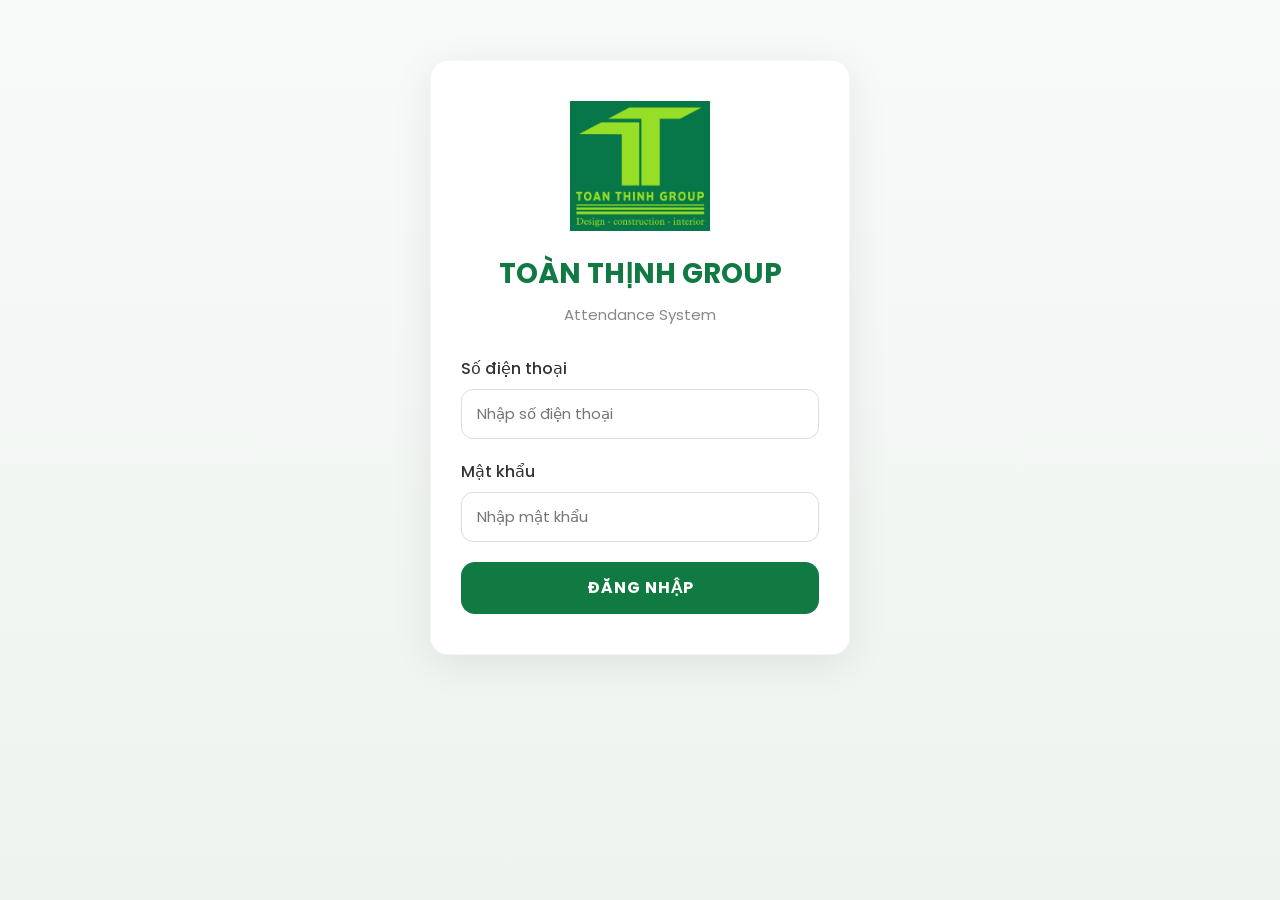
<file: index.html>
<!DOCTYPE html>
<html>

<head>

  <meta charset="UTF-8">

  <meta
    name="viewport"
    content="width=device-width, initial-scale=1"
  >

  <title>Chấm công</title>

  <link
    rel="stylesheet"
    href="css/index.css"
  >

  <link
    rel="manifest"
    href="manifest.json"
  >

  <link
    rel="apple-touch-icon"
    href="images/logo.jpg"
  >

  <meta
    name="mobile-web-app-capable"
    content="yes"
  >

  <meta
    name="apple-mobile-web-app-capable"
    content="yes"
  >

  <meta
    name="apple-mobile-web-app-title"
    content="TTG"
  >

  <meta
    name="theme-color"
    content="#2E7D32"
  >

</head>

<body>

  <div class="container">

    <div class="card">

      <img
        src="images/logo.jpg"
        class="logo"
      >

      <h2>TOÀN THỊNH GROUP</h2>

      <p class="subtitle">
        Hệ thống chấm công nhân viên
      </p>

      <p id="userInfo"></p>

      <!-- TABS -->
      <div class="employee-tabs">

        <button
          type="button"
          id="tabBtnAttendance"
          class="employee-tab-btn active"
          onclick="showEmployeeTab('attendance')"
        >
          ✅ Chấm công
        </button>

        <button
          type="button"
          id="tabBtnLeave"
          class="employee-tab-btn"
          onclick="showEmployeeTab('leave')"
        >
          📝 Nghỉ phép
        </button>

        <button
          type="button"
          id="tabBtnAdvance"
          class="employee-tab-btn"
          onclick="showEmployeeTab('advance')"
        >
          💵 Tạm ứng
        </button>

        <button
          type="button"
          id="tabBtnAdjustment"
          class="employee-tab-btn"
          onclick="showEmployeeTab('adjustment')"
        >
          🕒 Công bù
        </button>

      </div>

      <!-- TAB CHẤM CÔNG -->
      <div
        id="employeeTabAttendance"
        class="employee-tab-content active"
      >

        <div class="box">

          <label>
            📌 Hình thức
          </label>

          <select id="type">
            <option>Check In</option>
            <option>Check Out</option>
          </select>

        </div>

        <div class="gps-box">

          <h4>
            📍 Vị trí hiện tại
          </h4>

          <p id="gps">
            Chưa xác định
          </p>

        </div>

        <div class="info-card">

          <p>🏢 Địa điểm</p>

          <span id="siteName">
            Chưa xác định
          </span>

        </div>

        <div class="info-card">

          <p>📏 Khoảng cách</p>

          <span id="distance">
            0 m
          </span>

        </div>

        <button
          class="check-btn"
          onclick="getLocation()"
        >
          XÁC NHẬN CHẤM CÔNG
        </button>
<button
  id="btnAdminEntry"
  class="admin-entry-btn"
  onclick="goAdminPage()"
  style="display:none;"
>
  🧭 Vào trang quản trị
</button>
        <button
          class="logout-btn"
          onclick="logout()"
        >
          🚪 Đăng xuất
        </button>

      </div>

      <!-- TAB NGHỈ PHÉP -->
      <div
        id="employeeTabLeave"
        class="employee-tab-content"
      >

        <div class="leave-card">

          <h3>📝 Xin nghỉ phép</h3>

          <label>Loại nghỉ</label>

          <select id="leaveType">
          <option value="">-- Chọn loại nghỉ --</option>
          </select>

          <label>Từ ngày</label>

          <input
            id="leaveTuNgay"
            type="date"
          >

          <label>Đến ngày</label>

          <input
            id="leaveDenNgay"
            type="date"
          >

          <label>Lý do</label>

          <textarea
            id="leaveLyDo"
            rows="3"
            placeholder="Nhập lý do nghỉ..."
          ></textarea>

          <button
            id="btnSubmitLeave"
            onclick="submitLeaveRequest()"
          >
            Gửi đơn nghỉ
          </button>

          <h3 style="margin-top:20px;">
            📋 Lịch sử đơn nghỉ
          </h3>

          <div id="employeeLeaveList"></div>

        </div>

      </div>

      <!-- TAB TẠM ỨNG -->
      <div
        id="employeeTabAdvance"
        class="employee-tab-content"
      >

        <div class="advance-card">

          <h3>💵 Đề nghị tạm ứng</h3>

          <label>Ngày tạm ứng</label>

          <input
            id="advanceNgayTamUng"
            type="date"
          >

          <label>Số tiền</label>

          <input
            id="advanceSoTien"
            type="number"
            min="1000"
            placeholder="VD: 1000000"
          >

          <label>Lý do</label>

          <textarea
            id="advanceLyDo"
            rows="3"
            placeholder="Nhập lý do tạm ứng..."
          ></textarea>

          <button
            id="btnSubmitAdvance"
            onclick="submitAdvanceRequest()"
          >
            Gửi đề nghị tạm ứng
          </button>

          <h3 style="margin-top:20px;">
            📋 Lịch sử tạm ứng
          </h3>

          <div id="employeeAdvanceList"></div>

        </div>

      </div>

      <!-- TAB CHẤM CÔNG BÙ -->
      <div
        id="employeeTabAdjustment"
        class="employee-tab-content"
      >

        <div class="adjustment-card">

          <h3>🕒 Chấm công bù</h3>

          <label>Ngày chấm công</label>

          <input
            id="adjustmentNgayChamCong"
            type="date"
            readonly
          >

          <label>Địa điểm</label>

          <select id="adjustmentMaCT">
            <option value="">-- Chọn địa điểm --</option>
          </select>

          <label>Giờ vào cần bù</label>

          <input
            id="adjustmentGioVao"
            type="time"
          >

          <label>Giờ ra cần bù</label>

          <input
            id="adjustmentGioRa"
            type="time"
          >

          <label>Lý do</label>

          <textarea
            id="adjustmentLyDo"
            rows="3"
            placeholder="VD: Quên bấm Check In, điện thoại hết pin..."
          ></textarea>

          <button
            id="btnSubmitAdjustment"
            onclick="submitAttendanceAdjustment()"
          >
            Gửi đơn chấm công bù
          </button>

          <h3 style="margin-top:20px;">
            📋 Lịch sử chấm công bù
          </h3>

          <div id="employeeAdjustmentList"></div>

        </div>

      </div>

    </div>

  </div>

  <script src="js/common.js"></script>
  <script src="js/indexTabs.js"></script>
  <script src="js/attendance.js"></script>
  <script src="js/leaveEmployee.js"></script>
  <script src="js/advanceEmployee.js"></script>
  <script src="js/attendanceAdjustmentEmployee.js"></script>

  <script>
    if ("serviceWorker" in navigator) {
      navigator.serviceWorker.register("./sw.js");
    }
  </script>

</body>

</html>
</file>
<file: css/index.css>
*{

margin:0;
padding:0;

box-sizing:border-box;

font-family:'Poppins',sans-serif;

}

body{

background:#f4f6f8;

display:flex;

justify-content:center;

align-items:flex-start;

min-height:100vh;

padding:30px;

}

.container{

width:100%;

display:flex;

justify-content:center;

}

.card{

background:white;

padding:35px;

border-radius:24px;

box-shadow:

0 8px 30px rgba(0,0,0,.08);

width:100%;

max-width:420px;

text-align:center;

}

.logo{

width:110px;

margin-bottom:15px;

}

h2{

color:#117A43;

font-size:28px;

margin-bottom:5px;

}

.subtitle{

color:#888;

margin-bottom:30px;

}

#userInfo{

font: size 22px;

font-weight:700;

margin-bottom:25px;
line-height:1.5;
}

.box{

text-align:left;

margin-bottom:20px;

}

.box label{

display:block;

margin-bottom:10px;

font-weight:600;

}

select{

width:100%;

height:50px;

border-radius:12px;

padding:0 15px;

border:1px solid #ddd;

appearance:none;

background:white;

font-size:16px;

font-weight:500;

}

.gps-box{

background:#F6F9F7;

border:1px solid #E3EEE7;

padding:20px;

border-radius:16px;

margin-top:20px;

margin-bottom:25px;

text-align:left;

}

.gps-box h4{

margin-bottom:10px;

}

.check-btn{

width:100%;

height:54px;

background:#188C45;

color:white;

border:none;

border-radius:14px;

font-size:16px;

font-weight:700;

cursor:pointer;

}
.check-btn:hover{

background:#13773A;

}
.logout-btn{

width:100%;

height:54px;

background: white;
color:#117A43;
font-size: 16px;
font-weight: 700;
transition: 0.25s;
border: 2px solid #117A43;
box-shadow: 0 2px 8px rgba(0, 0, 0, .05);
border-radius:14px;

margin-top:15px;

cursor:pointer;

}
.logout-btn:hover{

background:#117A43;

color:white;

}
#gps{

line-height:1.6;

font-size:14px;

color:#666;

}
.card{

animation:show .35s ease;

}

@keyframes show{

from{

opacity:0;

transform:translateY(15px);

}

to{

opacity:1;

transform:translateY(0);

}

}
.info-card{

background:#F6F9F7;

border:1px solid #E3EEE7;

padding:18px;

border-radius:16px;

margin-bottom:15px;

text-align:left;

}

.info-card p{

font-size:14px;

color:#888;

margin-bottom:6px;

}

.info-card span{

font-size:18px;

font-weight:700;

color:#117A43;

}
.history-card{

background:#fff;

padding:20px;

border-radius:16px;

box-shadow:

0 4px 15px rgba(0,0,0,.05);

margin-top:20px;

text-align:left;

}

.history-card h4{

margin-bottom:15px;

font-size:18px;

}

.history-item{

padding:10px 0;

border-bottom:1px solid #eee;

}

.history-item:last-child{

border-bottom:none;

}

.history-type{

font-weight:600;

}

.history-time{

font-size:13px;

color:#777;

margin-top:4px;

}
.user-card{

background:#f8fafc;

padding:12px;

border-radius:12px;

margin-bottom:20px;

}
.leave-card {
    margin-top: 24px;
    width: 100%;
    box-sizing: border-box;
    padding: 18px;
    background: #ffffff;
    border-radius: 14px;
    border: 1px solid #e5e7eb;
}

.leave-card label {
    display: block;
    margin-top: 12px;
    margin-bottom: 5px;
    font-weight: 600;
}

.leave-card input,
.leave-card select,
.leave-card textarea {
    width: 100%;
    padding: 10px;
    border: 1px solid #d1d5db;
    border-radius: 10px;
    box-sizing: border-box;
}

.leave-card button {
    margin-top: 14px;
    width: 100%;
    padding: 12px;
    border: none;
    border-radius: 10px;
    background: #16a34a;
    color: white;
    font-weight: 700;
    cursor: pointer;
}

.leave-card table {
    width: 100%;
    border-collapse: collapse;
    margin-top: 12px;
}

.leave-card th,
.leave-card td {
    padding: 8px;
    border-bottom: 1px solid #e5e7eb;
    font-size: 13px;
    text-align: left;
}
/* ================================
   LEAVE HISTORY MOBILE FIX
================================ */

#employeeLeaveList {
    width: 100%;
    overflow-x: auto;
    margin-top: 10px;
}

#employeeLeaveList table {
    min-width: 620px;
    width: 100%;
    border-collapse: collapse;
}

#employeeLeaveList th,
#employeeLeaveList td {
    white-space: nowrap;
    padding: 10px 8px;
    font-size: 13px;
    vertical-align: middle;
}

#employeeLeaveList th {
    font-weight: 700;
}

#employeeLeaveList td:nth-child(2),
#employeeLeaveList th:nth-child(2) {
    white-space: normal;
    min-width: 90px;
}

.leave-card {
    overflow: hidden;
}
/* ================================
   EMPLOYEE ADVANCE
================================ */

.advance-card {
    margin-top: 24px;
    width: 100%;
    box-sizing: border-box;
    padding: 18px;
    background: #ffffff;
    border-radius: 14px;
    border: 1px solid #e5e7eb;
}

.advance-card label {
    display: block;
    margin-top: 12px;
    margin-bottom: 5px;
    font-weight: 600;
}

.advance-card input,
.advance-card textarea {
    width: 100%;
    padding: 10px;
    border: 1px solid #d1d5db;
    border-radius: 10px;
    box-sizing: border-box;
}

.advance-card button {
    margin-top: 14px;
    width: 100%;
    padding: 12px;
    border: none;
    border-radius: 10px;
    background: #16a34a;
    color: white;
    font-weight: 700;
    cursor: pointer;
}

#employeeAdvanceList {
    width: 100%;
    overflow-x: auto;
    margin-top: 10px;
}

.advance-table-scroll {
    width: 100%;
    overflow-x: auto;
}

#employeeAdvanceList table {
    min-width: 560px;
    width: 100%;
    border-collapse: collapse;
}

#employeeAdvanceList th,
#employeeAdvanceList td {
    white-space: nowrap;
    padding: 10px 8px;
    font-size: 13px;
    border-bottom: 1px solid #e5e7eb;
    text-align: left;
}

#employeeAdvanceList td:nth-child(4),
#employeeAdvanceList th:nth-child(4) {
    white-space: normal;
    min-width: 120px;
}
.status-pending {
    display: inline-block;
    padding: 4px 8px;
    border-radius: 999px;
    background: #fef3c7;
    color: #92400e;
    font-weight: 600;
    font-size: 13px;
}

.status-active {
    display: inline-block;
    padding: 4px 8px;
    border-radius: 999px;
    background: #dcfce7;
    color: #166534;
    font-weight: 600;
    font-size: 13px;
}

.status-inactive {
    display: inline-block;
    padding: 4px 8px;
    border-radius: 999px;
    background: #fee2e2;
    color: #991b1b;
    font-weight: 600;
    font-size: 13px;
}
/* ================================
   ATTENDANCE ADJUSTMENT EMPLOYEE
================================ */

.adjustment-card {
    margin-top: 24px;
    width: 100%;
    box-sizing: border-box;
    padding: 18px;
    background: #ffffff;
    border-radius: 14px;
    border: 1px solid #e5e7eb;
}

.adjustment-card label {
    display: block;
    margin-top: 12px;
    margin-bottom: 5px;
    font-weight: 600;
}

.adjustment-card input,
.adjustment-card select,
.adjustment-card textarea {
    width: 100%;
    padding: 10px;
    border: 1px solid #d1d5db;
    border-radius: 10px;
    box-sizing: border-box;
}

.adjustment-card button {
    margin-top: 14px;
    width: 100%;
    padding: 12px;
    border: none;
    border-radius: 10px;
    background: #16a34a;
    color: white;
    font-weight: 700;
    cursor: pointer;
}

#employeeAdjustmentList {
    width: 100%;
    overflow-x: auto;
    margin-top: 10px;
}

.adjustment-table-scroll {
    width: 100%;
    overflow-x: auto;
}

#employeeAdjustmentList table {
    min-width: 620px;
    width: 100%;
    border-collapse: collapse;
}

#employeeAdjustmentList th,
#employeeAdjustmentList td {
    white-space: nowrap;
    padding: 10px 8px;
    font-size: 13px;
    border-bottom: 1px solid #e5e7eb;
    text-align: left;
}
/* ================================
   EMPLOYEE INDEX TABS
================================ */

.employee-tabs {
    display: grid;
    grid-template-columns: repeat(4, 1fr);
    gap: 8px;
    margin: 20px 0;
}

.employee-tab-btn {
    padding: 10px 8px;
    border: 1px solid #bbf7d0;
    border-radius: 12px;
    background: #f0fdf4;
    color: #166534;
    font-weight: 700;
    font-size: 13px;
    cursor: pointer;
}

.employee-tab-btn.active {
    background: #16a34a;
    color: #ffffff;
    border-color: #16a34a;
}

.employee-tab-content {
    display: none;
}

.employee-tab-content.active {
    display: block;
}

.employee-tab-content .leave-card,
.employee-tab-content .advance-card,
.employee-tab-content .adjustment-card {
    margin-top: 12px;
}

/* Mobile */
@media (max-width: 520px) {
    .employee-tabs {
        grid-template-columns: repeat(2, 1fr);
    }

    .employee-tab-btn {
        font-size: 12px;
        padding: 9px 6px;
    }
}
.admin-entry-btn {
    width: 100%;
    height: 58px;
    margin-top: 18px;
    border: 2px solid #15803d;
    border-radius: 16px;
    background: #ffffff;
    color: #15803d;
    font-family: inherit;
    font-size: 20px;
    font-weight: 700;
    line-height: 1;
    cursor: pointer;
    display: flex;
    align-items: center;
    justify-content: center;
    gap: 10px;
    letter-spacing: normal;
}

.admin-entry-btn:hover {
    background: #ecfdf5;
}
</file>
<file: css/admin.css>
*{

margin:0;

padding:0;

box-sizing:border-box;

font-family:Poppins,sans-serif;

}

body{

background:#f4f6f8;

padding:30px;

}

.dashboard{

display:grid;

grid-template-columns:

repeat(auto-fit,minmax(220px,1fr));

gap:20px;

margin-bottom:30px;

}

.card{

background:white;

padding:25px;

border-radius:15px;

box-shadow:

0 4px 15px rgba(0,0,0,.05);

text-align:center;

overflow: hidden;

}

.icon{

font-size:40px;

margin-bottom:10px;

line-height: 1;

}

.card h2{

font-size:32px;

color:#117A43;

}

.card p{

color:#777;

margin-top:5px;

}
.menu{

display:flex;

gap:15px;

margin-bottom:30px;

flex-wrap:wrap;

}

.menu button{

background:#117A43;

color:white;

border:none;

padding:14px 22px;

border-radius:12px;

cursor:pointer;

font-weight:600;

}
input,
select{

width:100%;

height: 52px;

padding:0 18px;

font-size: 16px;

border-radius:12px;

border:1px solid #ddd;

margin-top:6px;

margin-bottom:18px;

}
#btnLuuCongTrinh,
#btnLuuNhanVien{

background:#117A43;

color:white;

padding:15px 22px;

border:none;

border-radius:12px;

font-weight:600;

cursor:pointer;

}
table{

background:white;

border-collapse:collapse;

border-radius:15px;

overflow:hidden;

box-shadow:

0 6px 20px rgba(0,0,0,.05);

width:100%;

font-size:15px;
line-height: 1.5;

}

th{

background:#117A43;

color:white;

padding:16px;

font-size:15px;

font-weight:600;

text-align:left;

}

td{

padding:14px;

font-size:15px;

color:#333;

border-bottom:1px solid #eee;

vertical-align:middle;

}
.gps-btn{

background:#0D8A4B;

color:white;

border:none;

padding:14px 22px;

border-radius:12px;

font-size:15px;

font-weight:600;

cursor:pointer;

margin-bottom:15px;

}

.gps-btn:hover{

background:#0b773f;

}
.section-title{

font-size:28px;

font-weight:700;

margin-bottom:25px;

color:#1f1f1f;

}
@media(max-width:768px){

.dashboard{

grid-template-columns:1fr 1fr;

}

.menu{

flex-direction:column;

}

.menu button{

width:100%;

}

}
.table-wrapper{

background:white;

border-radius:18px;

overflow:hidden;

box-shadow:
0 4px 18px rgba(0,0,0,.05);

margin-bottom:30px;

}

.table-wrapper table{

width:100%;

border-collapse:collapse;

}
#tableSite td:nth-child(4){

width:35%;

}
.edit-btn{

background:#0D8A4B;

color:white;

border:none;

padding:8px 14px;

border-radius:8px;

font-size:13px;

cursor:pointer;

margin-right:6px;

}

.lock-btn{

background:#D9534F;

color:white;

border:none;

padding:8px 14px;

border-radius:8px;

font-size:13px;

cursor:pointer;

}

.edit-btn:hover{

opacity:.9;

}

.lock-btn:hover{

opacity:.9;

}
.edit-btn,
.lock-btn{

font-size:14px;

padding:9px 14px;

}
.section-title{

font-size:26px;

font-weight:700;

margin-bottom:18px;

}
tbody tr:hover{

background:#f8faf8;

}
.active{

background:#E8F8EF;

color:#0D8A4B;

padding:6px 12px;

border-radius:20px;

font-size:13px;

font-weight:600;

}

.inactive{

background:#FDECEC;

color:#D9534F;

padding:6px 12px;

border-radius:20px;

font-size:13px;

font-weight:600;

}
.section{

display:none;

}

.section.active{

display:block;

}
.report-summary{

display:flex;

gap:15px;

margin-bottom:20px;

flex-wrap:wrap;

}

.summary-card{

flex:1;

min-width:140px;

background:#fff;

padding:15px;

border-radius:12px;

box-shadow:0 2px 8px rgba(0,0,0,.08);

text-align:center;

}

.summary-card h2{

margin:0;

font-size:28px;

color:#2563eb;

}

.summary-card p{

margin-top:8px;

font-size:14px;

color:#666;

}
.filter-row{

display:flex;

gap:12px;

align-items:center;

flex-wrap:wrap;

margin-bottom:16px;

}

.filter-row button{

padding:12px 18px;

border:none;

border-radius:12px;

font-size:14px;

font-weight:600;

cursor:pointer;

transition:.2s;

min-width:130px;

}

.btn-report{

background:#2E7D32;

color:white;

}

.btn-report:hover{

background:#256628;

transform:translateY(-2px);

}

.btn-export{

background:#1976D2;

color:white;

}

.btn-export:hover{

background:#0F5CB8;

transform:translateY(-2px);

}
/* ================================
   HR PROFILE PANEL
================================ */

.hr-profile-panel {
    display: none;
    margin-top: 24px;
    padding: 22px;
    background: #ffffff;
    border-radius: 16px;
    border: 1px solid #e5e7eb;
    box-shadow: 0 8px 24px rgba(0, 0, 0, 0.08);
}

.hr-profile-panel h3 {
    margin-bottom: 18px;
    font-size: 20px;
}

.hr-profile-panel label {
    display: block;
    margin-bottom: 6px;
    font-weight: 600;
    color: #374151;
}

.hr-profile-panel input,
.hr-profile-panel select,
.hr-profile-panel textarea {
    width: 100%;
    padding: 10px 12px;
    border: 1px solid #d1d5db;
    border-radius: 10px;
    font-size: 14px;
    box-sizing: border-box;
}

.hr-profile-panel textarea {
    resize: vertical;
}

.hr-profile-actions {
    margin-top: 16px;
    display: flex;
    gap: 10px;
    justify-content: flex-end;
}

/* ================================
   BUTTONS
================================ */

.btn {
    border: none;
    border-radius: 10px;
    padding: 9px 14px;
    font-size: 14px;
    font-weight: 600;
    cursor: pointer;
    transition: 0.15s;
}

.btn:hover {
    opacity: 0.9;
    transform: translateY(-1px);
}

.btn:disabled {
    opacity: 0.6;
    cursor: not-allowed;
    transform: none;
}

.btn-primary {
    background: #16a34a;
    color: white;
}

.btn-secondary {
    background: #e5e7eb;
    color: #111827;
}

.btn-info {
    background: #2563eb;
    color: white;
}

.btn-warning {
    background: #f59e0b;
    color: white;
}

.btn-danger {
    background: #dc2626;
    color: white;
}

/* Nút nhỏ trong bảng */
.btn-sm {
    padding: 6px 10px;
    font-size: 13px;
    border-radius: 8px;
}
.action-buttons {
    display: flex;
    gap: 6px;
    flex-wrap: wrap;
    align-items: center;
}

.action-buttons button {
    white-space: nowrap;
}
.status-pending {
    display: inline-block;
    padding: 4px 8px;
    border-radius: 999px;
    background: #fef3c7;
    color: #92400e;
    font-weight: 600;
    font-size: 13px;
}

.status-active {
    display: inline-block;
    padding: 4px 8px;
    border-radius: 999px;
    background: #dcfce7;
    color: #166534;
    font-weight: 600;
    font-size: 13px;
}

.status-inactive {
    display: inline-block;
    padding: 4px 8px;
    border-radius: 999px;
    background: #fee2e2;
    color: #991b1b;
    font-weight: 600;
    font-size: 13px;
}
.leave-report-row {
    background: #fffbeb;
}

.leave-report-row td {
    color: #92400e;
    font-weight: 600;
}
.leave-only-row {
    background: #fffbeb;
}

.leave-only-row td {
    color: #92400e;
    font-weight: 600;
}
/* ================================
   PAYROLL DRAFT
================================ */

.payroll-summary-grid {
    display: grid;
    grid-template-columns: repeat(4, 1fr);
    gap: 10px;
}

.payroll-summary-card {
    padding: 14px;
    border-radius: 14px;
    background: #f0fdf4;
    border: 1px solid #bbf7d0;
}

.payroll-summary-card p {
    margin: 0;
    color: #166534;
    font-weight: 600;
    font-size: 13px;
}

.payroll-summary-card h3 {
    margin: 6px 0 0;
    color: #14532d;
}

.payroll-table-scroll {
    width: 100%;
    overflow-x: auto;
}

#payrollDraftTable table {
    min-width: 1500px;
    width: 100%;
    border-collapse: collapse;
}

#payrollDraftTable th,
#payrollDraftTable td {
    padding: 9px 8px;
    border-bottom: 1px solid #e5e7eb;
    font-size: 13px;
    white-space: nowrap;
    text-align: left;
}

#payrollDraftTable th {
    background: #15803d;
    color: white;
}

.payroll-warning-row {
    background: #fff7ed;
}

.payroll-warning-row td {
    color: #9a3412;
}

@media (max-width: 900px) {
    .payroll-summary-grid {
        grid-template-columns: repeat(2, 1fr);
    }
}

@media (max-width: 560px) {
    .payroll-summary-grid {
        grid-template-columns: 1fr;
    }
}
#payrollDraftTable {
    width: 100%;
    overflow-x: auto;
}

.payroll-table-scroll {
    width: 100%;
    overflow-x: auto;
    padding-bottom: 8px;
}

#payrollDraftTable table {
    min-width: 1650px;
}
/* ================================
   PAYROLL SECTION CLEAN UI
================================ */

#payrollSection {
    padding: 22px;
    background: #ecfdf5;
    border-radius: 18px;
}

#payrollSection .section-title {
    margin-bottom: 18px;
    font-size: 24px;
    color: #111827;
}

#payrollSection .form-card {
    width: 100%;
    max-width: none !important;
    box-sizing: border-box;
    padding: 22px;
    margin-bottom: 22px;
    background: #ffffff;
    border: 1px solid #d1fae5;
    border-radius: 16px;
    box-shadow: 0 6px 18px rgba(0, 0, 0, 0.06);
}

#payrollSection .form-card h3 {
    margin-top: 0;
    margin-bottom: 16px;
    color: #166534;
}

#payrollSection .form-grid {
    display: grid;
    grid-template-columns: repeat(4, minmax(180px, 1fr));
    gap: 14px;
    align-items: end;
}

#payrollSection label {
    display: block;
    margin-bottom: 6px;
    font-size: 13px;
    font-weight: 700;
    color: #166534;
}

#payrollSection input,
#payrollSection select,
#payrollSection textarea {
    width: 100%;
    min-height: 42px;
    padding: 10px 12px;
    border: 1px solid #d1d5db;
    border-radius: 10px;
    background: #ffffff;
    box-sizing: border-box;
    font-size: 14px;
}

#payrollSection textarea {
    min-height: 76px;
    resize: vertical;
}

#payrollSection input[readonly] {
    background: #f9fafb;
    color: #374151;
}

/* Buttons riêng cho tab lương */
#payrollSection .hr-profile-actions,
#payrollSection .payroll-actions {
    margin-top: 16px;
    display: flex;
    flex-wrap: wrap;
    gap: 10px;
    align-items: center;
}

#payrollSection .hr-profile-actions .btn,
#payrollSection .payroll-actions .btn {
    width: auto !important;
    min-width: 150px;
    min-height: 42px;
    padding: 0 16px;
    border-radius: 10px;
    white-space: nowrap;
    display: inline-flex;
    align-items: center;
    justify-content: center;
}

/* Info text */
#payrollConfigInfo {
    margin-top: 12px;
    padding: 10px 12px;
    background: #f0fdf4;
    border-left: 4px solid #22c55e;
    border-radius: 8px;
    color: #166534 !important;
    font-size: 13px;
}

/* Summary bảng lương */
.payroll-summary-grid {
    display: grid;
    grid-template-columns: repeat(4, minmax(160px, 1fr));
    gap: 12px;
}

.payroll-summary-card {
    padding: 14px 16px;
    border-radius: 14px;
    background: #f0fdf4;
    border: 1px solid #bbf7d0;
}

.payroll-summary-card p {
    margin: 0;
    color: #166534;
    font-weight: 700;
    font-size: 13px;
}

.payroll-summary-card h3 {
    margin: 8px 0 0;
    color: #14532d;
    font-size: 18px;
}

/* Bảng lương */
#payrollDraftTable {
    width: 100%;
    overflow-x: auto;
}

.payroll-table-scroll {
    width: 100%;
    overflow-x: auto;
    padding-bottom: 8px;
}

#payrollDraftTable table {
    min-width: 1650px;
    width: 100%;
    border-collapse: collapse;
}

#payrollDraftTable th,
#payrollDraftTable td {
    padding: 10px 9px;
    border-bottom: 1px solid #e5e7eb;
    font-size: 13px;
    white-space: nowrap;
    text-align: left;
}

#payrollDraftTable th {
    background: #15803d;
    color: #ffffff;
    font-weight: 700;
}

#payrollDraftTable tr:hover {
    background: #f9fafb;
}

.payroll-warning-row {
    background: #fff7ed;
}

.payroll-warning-row td {
    color: #9a3412;
    font-weight: 600;
}

/* Responsive */
@media (max-width: 1000px) {
    #payrollSection .form-grid {
        grid-template-columns: repeat(2, minmax(180px, 1fr));
    }

    .payroll-summary-grid {
        grid-template-columns: repeat(2, 1fr);
    }
}

@media (max-width: 600px) {
    #payrollSection {
        padding: 14px;
    }

    #payrollSection .form-card {
        padding: 16px;
    }

    #payrollSection .form-grid {
        grid-template-columns: 1fr;
    }

    #payrollSection .hr-profile-actions .btn,
    #payrollSection .payroll-actions .btn {
        width: 100% !important;
    }

    .payroll-summary-grid {
        grid-template-columns: 1fr;
    }
}
/* ================================
   FIX PAYROLL LAYOUT FINAL
================================ */

#payrollSection {
    padding: 24px;
    background: #ecfdf5;
    border-radius: 18px;
}

/* Card lương */
#payrollSection .form-card {
    width: 100%;
    max-width: none !important;
    box-sizing: border-box;
    padding: 22px;
    margin-bottom: 22px;
    background: #ffffff;
    border: 1px solid #bbf7d0;
    border-radius: 16px;
}

/* Không cho form-grid payroll nhảy tùm lum */
#payrollSection .form-grid {
    display: grid !important;
    grid-template-columns: repeat(4, 1fr);
    gap: 14px;
    align-items: end;
}

/* Riêng phần bảng lương nháp: 3 ô + nút */
#payrollSection .form-card:nth-of-type(2) .form-grid {
    grid-template-columns: 1fr 1fr 1fr 180px;
}

/* Label */
#payrollSection label {
    display: block;
    margin-bottom: 6px;
    font-size: 13px;
    font-weight: 700;
    color: #166534;
}

/* Input / select / textarea đồng bộ */
#payrollSection input,
#payrollSection select,
#payrollSection textarea {
    width: 100% !important;
    min-height: 42px;
    padding: 10px 12px;
    border: 1px solid #d1d5db;
    border-radius: 10px;
    background: #ffffff;
    box-sizing: border-box;
    font-size: 14px;
}

#payrollSection textarea {
    min-height: 70px;
    resize: vertical;
}

/* Nút trong tab lương */
#payrollSection .btn {
    height: 42px;
    min-width: 140px;
    padding: 0 16px;
    border-radius: 10px;
    white-space: nowrap;
    display: inline-flex;
    justify-content: center;
    align-items: center;
}

/* Hàng nút cấu hình */
#payrollSection .hr-profile-actions,
#payrollSection .payroll-actions {
    margin-top: 16px;
    display: flex;
    gap: 10px;
    flex-wrap: wrap;
    align-items: center;
}

/* Nút tính lương nháp không bị lệch */
#payrollSection .form-grid > div[style*="align-items:flex-end"] {
    display: flex !important;
    align-items: end !important;
}

#payrollSection .form-grid > div[style*="align-items:flex-end"] .btn {
    width: 100% !important;
}

/* Summary card */
.payroll-summary-grid {
    display: grid;
    grid-template-columns: repeat(4, 1fr);
    gap: 12px;
    margin-top: 16px;
}

.payroll-summary-card {
    min-height: 72px;
    padding: 14px;
    border-radius: 12px;
    background: #f0fdf4;
    border: 1px solid #86efac;
    box-sizing: border-box;
}

.payroll-summary-card p {
    margin: 0 0 6px;
    font-size: 13px;
    font-weight: 700;
    color: #166534;
}

.payroll-summary-card h3 {
    margin: 0;
    font-size: 18px;
    color: #14532d;
}

/* Export nằm gọn phải */
#payrollSection .form-card:nth-of-type(2) .hr-profile-actions {
    justify-content: flex-end;
}

/* Note cảnh báo */
#payrollSection .form-card:nth-of-type(2) > p {
    margin-top: 12px;
    font-size: 13px;
}

/* Bảng lương kéo ngang */
#payrollDraftTable {
    width: 100%;
    overflow-x: auto;
    margin-top: 16px;
}

.payroll-table-scroll {
    width: 100%;
    overflow-x: auto;
    padding-bottom: 8px;
}

#payrollDraftTable table {
    min-width: 1650px;
    width: 100%;
    border-collapse: collapse;
}

#payrollDraftTable th,
#payrollDraftTable td {
    padding: 10px 9px;
    border-bottom: 1px solid #e5e7eb;
    font-size: 13px;
    white-space: nowrap;
    text-align: left;
}

#payrollDraftTable th {
    background: #15803d;
    color: white;
}

/* Mobile / màn nhỏ */
@media (max-width: 1000px) {
    #payrollSection .form-grid,
    #payrollSection .form-card:nth-of-type(2) .form-grid {
        grid-template-columns: repeat(2, 1fr);
    }

    .payroll-summary-grid {
        grid-template-columns: repeat(2, 1fr);
    }
}

@media (max-width: 600px) {
    #payrollSection {
        padding: 14px;
    }

    #payrollSection .form-card {
        padding: 16px;
    }

    #payrollSection .form-grid,
    #payrollSection .form-card:nth-of-type(2) .form-grid {
        grid-template-columns: 1fr;
    }

    .payroll-summary-grid {
        grid-template-columns: 1fr;
    }

    #payrollSection .btn {
        width: 100% !important;
    }

    #payrollSection .hr-profile-actions {
        flex-direction: column;
    }
}
/* ================================
   SYSTEM LOG ADMIN
================================ */

.system-log-table-scroll {
    width: 100%;
    overflow-x: auto;
}

#systemLogList table {
    min-width: 1200px;
    width: 100%;
    border-collapse: collapse;
}

#systemLogList th,
#systemLogList td {
    padding: 10px 8px;
    border-bottom: 1px solid #e5e7eb;
    font-size: 13px;
    text-align: left;
    vertical-align: top;
}

#systemLogList th {
    background: #15803d;
    color: white;
}

.system-log-module {
    display: inline-block;
    padding: 4px 8px;
    border-radius: 999px;
    background: #e0f2fe;
    color: #0369a1;
    font-weight: 700;
    font-size: 12px;
}

.system-log-json {
    max-width: 320px;
    max-height: 90px;
    overflow: auto;
    margin: 0;
    padding: 8px;
    background: #f9fafb;
    border-radius: 8px;
    font-size: 12px;
    white-space: pre-wrap;
}
.table-scroll {
    width: 100%;
    overflow-x: auto;
}

.table-input {
    width: 110px;
    padding: 7px 8px;
    border: 1px solid #d1d5db;
    border-radius: 8px;
    font-size: 13px;
}

.table-note {
    width: 180px;
}

#employeeAllowanceList table,
#siteAllowanceExcludeList table {
    min-width: 1100px;
}
#payrollSection .form-card {
    margin-bottom: 24px;
}

#payrollSection .form-card + .form-card {
    margin-top: 24px;
}

#payrollSection .form-card h3,
#payrollSection .section-title {
    margin-bottom: 18px;
}

#payrollSection .form-grid {
    row-gap: 16px;
    column-gap: 16px;
}

#employeeAllowanceList,
#siteAllowanceExcludeList {
    margin-top: 22px !important;
}
/* ================================
   DAILY ATTENDANCE - SYNC REPORT UI
================================ */

#reportSection .daily-attendance-card {
    margin-top: 28px;
    padding: 0;
    background: transparent;
    border: none;
    box-shadow: none;
}

#reportSection .daily-attendance-card .section-title {
    font-size: 26px;
    font-weight: 700;
    margin-bottom: 18px;
    color: #1f1f1f;
}

/* Filter giống báo cáo tháng */
#reportSection .daily-filter-stack {
    width: 100%;
    margin-bottom: 4px;
}

#reportSection .daily-filter-stack label {
    display: block;
    margin: 0 0 6px;
    font-size: 13px;
    font-weight: 700;
    color: #117A43;
}

#reportSection .daily-filter-stack input,
#reportSection .daily-filter-stack select {
    width: 100%;
    height: 52px;
    padding: 0 18px;
    font-size: 16px;
    border-radius: 12px;
    border: 1px solid #ddd;
    background: #ffffff;
    margin-top: 6px;
    margin-bottom: 18px;
    box-sizing: border-box;
}

#reportSection .daily-filter-stack input:focus,
#reportSection .daily-filter-stack select:focus {
    outline: none;
    border-color: #16a34a;
    box-shadow: 0 0 0 3px rgba(22, 163, 74, 0.12);
}

/* Nút dùng style y chang report */
#reportSection .daily-action-row {
    display: flex;
    gap: 12px;
    align-items: center;
    flex-wrap: wrap;
    margin-bottom: 16px;
}

#reportSection .daily-action-row button {
    padding: 12px 18px;
    border: none;
    border-radius: 12px;
    font-size: 14px;
    font-weight: 600;
    cursor: pointer;
    transition: .2s;
    min-width: 130px;
}

/* Summary dùng chung .report-summary + .summary-card */
#reportSection .daily-report-summary {
    display: flex;
    gap: 15px;
    margin-bottom: 20px;
    flex-wrap: wrap;
}

#reportSection .daily-report-summary .summary-card {
    flex: 1;
    min-width: 140px;
    background: #ffffff;
    padding: 15px;
    border-radius: 12px;
    box-shadow: 0 2px 8px rgba(0,0,0,.08);
    text-align: center;
}

#reportSection .daily-report-summary .summary-card h2 {
    margin: 0;
    font-size: 28px;
    color: #2563eb;
}

#reportSection .daily-report-summary .summary-card p {
    margin-top: 8px;
    font-size: 14px;
    color: #666;
}

/* Table giống table báo cáo tháng */
#reportSection .daily-table-wrapper {
    background: #ffffff;
    border-radius: 18px;
    overflow-x: auto;
    overflow-y: hidden;
    box-shadow: 0 4px 18px rgba(0,0,0,.05);
    margin-bottom: 30px;
}

#reportSection .daily-attendance-table {
    width: 100%;
    min-width: 1180px;
    border-collapse: collapse;
    background: #ffffff;
    box-shadow: none;
    border-radius: 0;
    overflow: visible;
    font-size: 15px;
    line-height: 1.5;
}

#reportSection .daily-attendance-table th {
    background: #117A43;
    color: #ffffff;
    padding: 16px;
    font-size: 15px;
    font-weight: 600;
    text-align: left;
    white-space: nowrap;
}

#reportSection .daily-attendance-table td {
    padding: 14px;
    font-size: 15px;
    color: #333333;
    border-bottom: 1px solid #eeeeee;
    vertical-align: middle;
    background: #ffffff;
    white-space: nowrap;
}

#reportSection .daily-attendance-table tbody tr:hover td {
    background: #f8faf8;
}

#dailyAttendanceTable td[colspan="12"],
#dailyAttendanceTable .empty-cell {
    text-align: center;
    color: #6b7280;
    padding: 18px;
    font-weight: 600;
}

/* Căn số */
#dailyAttendanceTable td:nth-child(8),
#dailyAttendanceTable td:nth-child(9),
#dailyAttendanceTable td:nth-child(10),
#dailyAttendanceTable td:nth-child(11) {
    text-align: right;
    font-weight: 600;
}

#dailyAttendanceTable td:nth-child(11) {
    color: #b91c1c;
}

/* Mobile */
@media (max-width: 768px) {
    #reportSection .daily-action-row {
        flex-direction: column;
        align-items: stretch;
    }

    #reportSection .daily-action-row button {
        width: 100%;
    }

    #reportSection .daily-report-summary {
        display: grid;
        grid-template-columns: 1fr 1fr;
    }
}
/* ================================
   WORK ASSIGNMENT - MATCH EMPLOYEE FORM
================================ */

#workAssignmentSection {
    padding-bottom: 40px;
    font-family: inherit;
}

#workAssignmentSection,
#workAssignmentSection * {
    font-family: inherit;
}

#workAssignmentSection .section-title {
    font-size: 26px;
    font-weight: 700;
    margin-bottom: 18px;
    color: #1f1f1f;
    line-height: 1.3;
    letter-spacing: normal;
}

#workAssignmentSection .form-card {
    width: 100%;
    max-width: none;
    background: #E8F8EF;
    border-radius: 18px;
    padding: 22px 24px;
    box-sizing: border-box;
    border: none;
    box-shadow: none;
}

#workAssignmentSection .form-grid {
    display: block;
}

#workAssignmentSection .form-grid > div,
#workAssignmentSection .work-assignment-textarea-row > div {
    margin-bottom: 0;
}

#workAssignmentSection label {
    display: block;
    margin-bottom: 0;
    font-size: 13px;
    font-weight: 600;
    color: #117A43;
}

#workAssignmentSection input,
#workAssignmentSection select,
#workAssignmentSection textarea {
    width: 100%;
    height: 52px;
    padding: 0 18px;
    font-size: 16px;
    font-weight: 400;
    border-radius: 12px;
    border: 1px solid #ddd;
    background: #ffffff;
    color: #111827;
    margin-top: 6px;
    margin-bottom: 18px;
    box-sizing: border-box;
}

#workAssignmentSection textarea {
    height: auto;
    min-height: 52px;
    padding-top: 12px;
    padding-bottom: 12px;
    resize: vertical;
}

#workAssignmentSection input:focus,
#workAssignmentSection select:focus,
#workAssignmentSection textarea:focus {
    outline: none;
    border-color: #117A43;
}

#workAssignmentSection .work-assignment-textarea-row {
    display: block;
    margin-top: 0;
}

#workAssignmentSection .hr-profile-actions {
    margin-top: 0;
    display: flex;
    justify-content: flex-start;
    gap: 10px;
    align-items: center;
    flex-wrap: wrap;
}

#workAssignmentSection .hr-profile-actions button,
#workAssignmentSection .hr-profile-actions .btn {
    height: auto;
    min-height: auto;
    padding: 15px 22px;
    border: none;
    border-radius: 12px;
    font-size: 14px;
    font-weight: 600;
    cursor: pointer;
    line-height: 1.2;
    box-shadow: none;
    transform: none;
}

#workAssignmentSection .btn-primary {
    background: #117A43;
    color: #ffffff;
}

#workAssignmentSection .btn-secondary {
    background: #e5e7eb;
    color: #111827;
}

#workAssignmentSection .btn-info {
    background: #2563eb;
    color: #ffffff;
}

#workAssignmentList {
    width: 100%;
    margin-top: 20px;
    font-family: inherit;
}

#workAssignmentList p {
    font-size: 16px;
    font-weight: 400;
    color: #111827;
    margin-top: 16px;
}

#workAssignmentList .table-wrapper {
    width: 100%;
    margin-top: 12px;
}

#workAssignmentList table {
    width: 100%;
    border-collapse: collapse;
    background: #ffffff;
    border-radius: 15px;
    overflow: hidden;
    box-shadow: 0 6px 20px rgba(0,0,0,.05);
    font-size: 15px;
    line-height: 1.5;
}

#workAssignmentList th {
    background: #117A43;
    color: #ffffff;
    padding: 16px;
    font-size: 15px;
    font-weight: 600;
    text-align: left;
}

#workAssignmentList td {
    padding: 14px;
    font-size: 15px;
    color: #333333;
    border-bottom: 1px solid #eeeeee;
    vertical-align: middle;
}

#workAssignmentList tr:hover td {
    background: #f8faf8;
}

#workAssignmentList .edit-btn,
#workAssignmentList .lock-btn {
    border: none;
    padding: 9px 14px;
    border-radius: 8px;
    font-size: 14px;
    font-weight: 600;
    cursor: pointer;
    color: #ffffff;
}

#workAssignmentList .edit-btn {
    background: #0D8A4B;
}

#workAssignmentList .lock-btn {
    background: #D9534F;
}
#employeeList .action-buttons {
    display: flex;
    gap: 8px;
    align-items: center;
    flex-wrap: nowrap;
}

#employeeList .edit-btn,
#employeeList .lock-btn {
    min-width: 58px;
    height: 34px;
    padding: 0 12px;
    border-radius: 8px;
    border: none;
    color: #ffffff;
    font-size: 13px;
    font-weight: 700;
    cursor: pointer;
}

#employeeList .edit-btn {
    background: #0D8A4B;
}

#employeeList .lock-btn {
    background: #D9534F;
}
/* ================================
   ADMIN HEADER - FIX FONT
================================ */

.admin-header {
    display: flex;
    justify-content: space-between;
    align-items: center;
    gap: 16px;
    margin-bottom: 18px;
    flex-wrap: wrap;
    font-family: inherit;
}

.admin-header * {
    font-family: inherit;
}

.admin-header h2 {
    margin: 0;
    font-size: 24px;
    font-weight: 700;
    color: #111827;
    line-height: 1.25;
    letter-spacing: normal;
}

.admin-user-info {
    margin: 4px 0 0;
    font-size: 13px;
    font-weight: 500;
    color: #374151;
    line-height: 1.3;
    letter-spacing: normal;
}

.admin-header-actions {
    display: flex;
    gap: 10px;
    align-items: center;
    flex-wrap: wrap;
}

.admin-back-checkin-btn,
.admin-logout-btn {
    min-height: 42px;
    padding: 10px 18px;
    border: none;
    border-radius: 12px;
    font-family: inherit;
    font-size: 14px;
    font-weight: 700;
    line-height: 1.2;
    cursor: pointer;
    letter-spacing: normal;
}

.admin-back-checkin-btn {
    background: #15803d;
    color: #ffffff;
}

.admin-back-checkin-btn:hover {
    background: #166534;
}

.admin-logout-btn {
    background: #dc2626;
    color: #ffffff;
}

.admin-logout-btn:hover {
    background: #b91c1c;
}
#btnSaveWorkAssignment:disabled {
    opacity: 0.65;
    cursor: not-allowed;
}
/* ================================
   WORK ASSIGNMENT EMPLOYEE LIST - CLEAN FINAL
================================ */

#workAssignmentSection .work-assignment-employee-list {
    width: 100%;
    max-height: 360px;
    overflow-y: auto !important;
    overflow-x: hidden !important;
    -webkit-overflow-scrolling: touch;
    background: #ffffff;
    border: 1px solid #d1d5db;
    border-radius: 14px;
    padding: 8px;
    box-sizing: border-box;
    margin-bottom: 10px;
}

#workAssignmentSection .work-assignment-employee-item {
    display: flex !important;
    flex-direction: row !important;
    align-items: flex-start !important;
    justify-content: flex-start !important;
    gap: 12px !important;
    width: 100% !important;
    min-height: auto !important;
    padding: 12px 10px !important;
    margin: 0 !important;
    border-bottom: 1px solid #eef2f7;
    box-sizing: border-box;
    cursor: pointer;
    color: #111827;
    background: #ffffff;
}

#workAssignmentSection .work-assignment-employee-item:last-child {
    border-bottom: none;
}

#workAssignmentSection .work-assignment-employee-item:hover {
    background: #f0fdf4;
    border-radius: 10px;
}

#workAssignmentSection .work-assignment-employee-checkbox {
    order: 1 !important;
    appearance: auto !important;
    -webkit-appearance: checkbox !important;
    width: 20px !important;
    height: 20px !important;
    min-width: 20px !important;
    max-width: 20px !important;
    min-height: 20px !important;
    max-height: 20px !important;
    padding: 0 !important;
    margin: 2px 0 0 0 !important;
    border-radius: 4px !important;
    flex: 0 0 20px !important;
    accent-color: #15803d;
}

#workAssignmentSection .work-assignment-employee-text {
    order: 2 !important;
    display: flex !important;
    flex-direction: column !important;
    align-items: flex-start !important;
    justify-content: flex-start !important;
    gap: 4px !important;
    flex: 1 1 auto !important;
    min-width: 0 !important;
    line-height: 1.35 !important;
}

#workAssignmentSection .work-assignment-employee-name {
    display: block !important;
    width: 100% !important;
    font-size: 15px !important;
    font-weight: 700 !important;
    color: #15803d !important;
    line-height: 1.35 !important;
    word-break: break-word !important;
}

#workAssignmentSection .work-assignment-employee-pb {
    display: block !important;
    width: 100% !important;
    font-size: 13px !important;
    font-weight: 500 !important;
    color: #6b7280 !important;
    line-height: 1.3 !important;
    word-break: break-word !important;
}

/* Đè luôn HTML cũ nếu còn b/small */
#workAssignmentSection .work-assignment-employee-item b,
#workAssignmentSection .work-assignment-employee-item strong {
    display: block !important;
    color: #15803d !important;
}

#workAssignmentSection .work-assignment-employee-item small,
#workAssignmentSection .work-assignment-employee-item em {
    display: block !important;
    margin-top: 4px !important;
    color: #6b7280 !important;
    font-style: normal !important;
}

#workAssignmentSection .work-assignment-employee-actions {
    display: flex !important;
    gap: 10px;
    margin-bottom: 12px;
    flex-wrap: wrap;
}

#workAssignmentSection .work-assignment-help {
    margin: 6px 0 18px;
    font-size: 13px;
    color: #6b7280;
}

@media (max-width: 768px) {

    #workAssignmentSection .work-assignment-employee-list {
        max-height: 380px;
    }

    #workAssignmentSection .work-assignment-employee-item {
        padding: 14px 10px !important;
        gap: 12px !important;
    }

    #workAssignmentSection .work-assignment-employee-checkbox {
        width: 22px !important;
        height: 22px !important;
        min-width: 22px !important;
        max-width: 22px !important;
        min-height: 22px !important;
        max-height: 22px !important;
        flex-basis: 22px !important;
    }

    #workAssignmentSection .work-assignment-employee-name {
        font-size: 16px !important;
    }

    #workAssignmentSection .work-assignment-employee-pb {
        font-size: 13px !important;
    }

}
/* ================================
   WORK ASSIGNMENT TABLE SCROLL - HARD FIX
================================ */

#workAssignmentList {
    width: 100%;
    max-width: 100%;
    margin-top: 20px;
}

#workAssignmentList .work-assignment-table-scroll {
    width: 100%;
    max-width: 100%;
    overflow-x: auto !important;
    overflow-y: hidden !important;
    -webkit-overflow-scrolling: touch !important;
    touch-action: pan-x !important;
    background: #ffffff;
    border-radius: 16px;
    display: block;
}

#workAssignmentList .work-assignment-table {
    width: 1200px !important;
    min-width: 1200px !important;
    max-width: none !important;
    table-layout: fixed !important;
    border-collapse: collapse;
}

#workAssignmentList .work-assignment-table th,
#workAssignmentList .work-assignment-table td {
    white-space: nowrap !important;
    vertical-align: middle;
    box-sizing: border-box;
}

#workAssignmentList .work-assignment-table th:nth-child(1),
#workAssignmentList .work-assignment-table td:nth-child(1) {
    width: 110px;
}

#workAssignmentList .work-assignment-table th:nth-child(2),
#workAssignmentList .work-assignment-table td:nth-child(2) {
    width: 90px;
}

#workAssignmentList .work-assignment-table th:nth-child(3),
#workAssignmentList .work-assignment-table td:nth-child(3) {
    width: 180px;
}

#workAssignmentList .work-assignment-table th:nth-child(4),
#workAssignmentList .work-assignment-table td:nth-child(4) {
    width: 200px;
}

#workAssignmentList .work-assignment-table th:nth-child(5),
#workAssignmentList .work-assignment-table td:nth-child(5) {
    width: 330px;
}

#workAssignmentList .work-assignment-table th:nth-child(6),
#workAssignmentList .work-assignment-table td:nth-child(6) {
    width: 190px;
    white-space: normal !important;
}

#workAssignmentList .work-assignment-table th:nth-child(7),
#workAssignmentList .work-assignment-table td:nth-child(7) {
    width: 160px;
    white-space: normal !important;
}

#workAssignmentList .work-assignment-table th:nth-child(8),
#workAssignmentList .work-assignment-table td:nth-child(8) {
    width: 140px;
    text-align: center;
}

#workAssignmentList .work-assignment-table td:nth-child(8) button {
    display: inline-block;
    margin: 3px;
}

/* Desktop thì cho bảng nhìn full đẹp hơn */
@media (min-width: 769px) {

    #workAssignmentList .work-assignment-table-scroll {
        overflow-x: auto !important;
    }

    #workAssignmentList .work-assignment-table {
        width: 100% !important;
        min-width: 1180px !important;
    }

}

/* Mobile bắt buộc kéo ngang */
@media (max-width: 768px) {

    #workAssignmentList .work-assignment-table-scroll {
        overflow-x: scroll !important;
        overflow-y: hidden !important;
        padding-bottom: 8px;
    }

    #workAssignmentList .work-assignment-table {
        width: 1200px !important;
        min-width: 1200px !important;
    }

    #workAssignmentList .work-assignment-table th,
    #workAssignmentList .work-assignment-table td {
        font-size: 14px;
        padding: 12px;
    }

}
</file>
<file: css/login.css>
*{
    margin:0;
    padding:0;
    box-sizing:border-box;
    font-family:'Poppins',sans-serif;
}

body{

    background:linear-gradient(
    180deg,
#f8faf9 0%,
#eef3ef 100%
);

    display:flex;

    justify-content:center;

    align-items:flex-start;
    padding-top:60px;

    height:100vh;

}

.login-container{

    width:100%;

    display:flex;

    justify-content:center;

    align-items:center;

}

.login-card{

    width:100%;

    max-width: 420px;

    background:#fff;

    padding:40px 30px;

    border-radius:18px;

    box-shadow:

    0 8px 40px rgba(0,0,0,.08);

    text-align:center;
    border:1px solid rgba(0,0,0,.04);

    backdrop-filter:blur(10px);
}

.logo{
    width:140px;
    margin-bottom:15px;
}

h2{
    font-size:28px;
    font-weight:700;
    color:#117A43;
    margin-bottom:8px;
}

.subtitle{
    color:#888;
    font-size:15px;
    margin-bottom:30px;
}
.input-group{

    text-align:left;

    margin-bottom:20px;

}

.input-group label{

    display:block;

    margin-bottom:8px;

    color:#333;

    font-weight:500;

}

.input-group input{

    width:100%;

    height:50px;

    border:1px solid #ddd;

    border-radius:12px;

    padding:0 15px;

    font-size:15px;

    outline:none;

    transition:.3s;

}

.input-group input:focus{

    border-color:#117A43;

    box-shadow:0 0 8px rgba(17,122,67,.25);

}

.login-btn{

    width:100%;

    height:52px;

    border:none;

    border-radius:14px;

    background:#117A43;

    color:white;

    font-size:16px;

    font-weight:700;

    cursor:pointer;

    transition:.3s;
    
    letter-spacing:1px;

}

.login-btn:hover{

background:#0f6b3b;

transform:translateY(-2px);

}
@media (max-width:768px){

body{

    padding:20px;

    align-items:flex-start;

    padding-top:40px;

}

.login-card{

    width:100%;

    max-width:100%;

    padding:35px 25px;

    border-radius:24px;

}

.logo{

    width:120px;

}

h2{

    font-size:32px;

}

.subtitle{

    font-size:16px;

}

.input-group input{

    height:54px;

    font-size:16px;

}

.login-btn{

    height:56px;

    font-size:17px;

}

}
</file>
